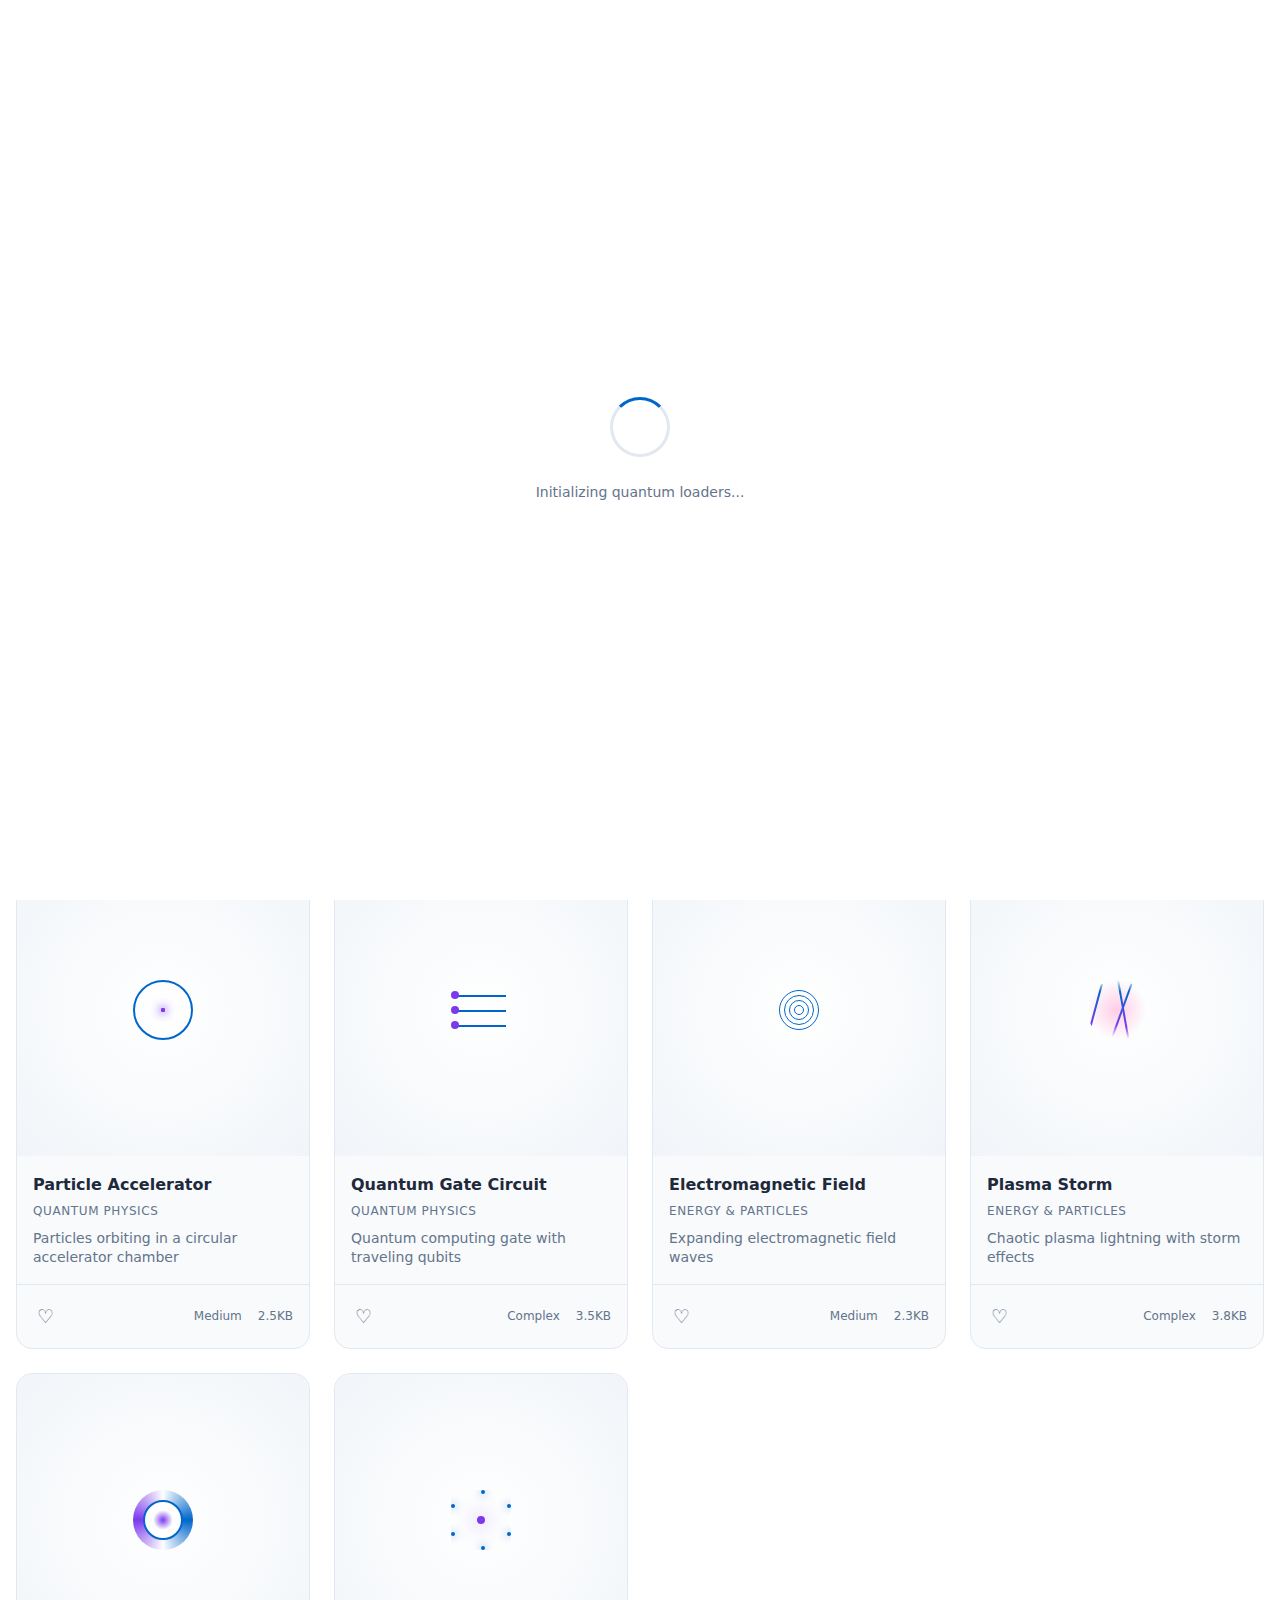
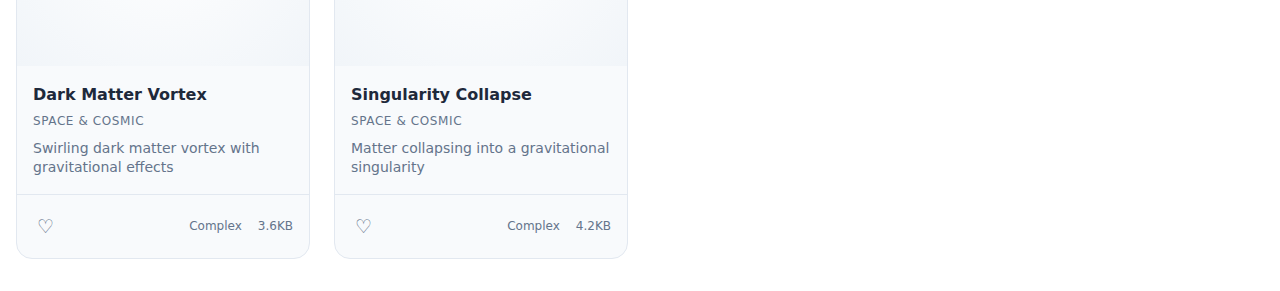
<file: quantum_loaders_catalogue/index.html>
<!DOCTYPE html>
<html lang="en">
<head>
    <meta charset="UTF-8">
    <meta name="viewport" content="width=device-width, initial-scale=1.0">
    <meta name="description" content="Enhanced Quantum Loaders & Spinners Catalogue - Professional CSS animations with advanced controls">
    <title>Quantum Loaders Catalogue</title>
    
    <!-- Performance optimizations -->
    <meta name="color-scheme" content="light dark">
    <link rel="preload" href="css/core.css" as="style">
    <link rel="preload" href="css/themes.css" as="style">
    <link rel="preload" href="js/core.js" as="script">
    
    <!-- Stylesheets -->
    <link rel="stylesheet" href="css/core.css">
    <link rel="stylesheet" href="css/themes.css">
    <link rel="stylesheet" href="css/loaders.css">
    <link rel="stylesheet" href="css/responsive.css">
    
    <!-- CSS containment and GPU acceleration hints -->
    <style>
        .loader-preview {
            contain: layout style paint;
            will-change: transform;
            transform: translateZ(0);
        }
        
        .catalogue-grid {
            contain: layout;
        }
        
        /* Reduced motion support */
        @media (prefers-reduced-motion: reduce) {
            .loader-animation {
                animation-play-state: paused !important;
            }
            
            .respect-motion-preference .loader-animation {
                animation: none !important;
            }
        }
    </style>
</head>
<body class="theme-dark" data-respect-motion="true">
    <!-- Header -->
    <header class="catalogue-header" role="banner">
        <div class="container">
            <h1 class="catalogue-title">
                <span class="quantum-glow">Quantum Loaders</span>
                <span class="subtitle">Professional Animation Catalogue</span>
            </h1>
            
            <!-- Theme and Controls -->
            <div class="header-controls">
                <div class="theme-switcher" role="group" aria-label="Theme selection">
                    <button type="button" class="theme-btn active" data-theme="dark" aria-pressed="true">
                        <span class="sr-only">Dark theme</span>
                        🌙
                    </button>
                    <button type="button" class="theme-btn" data-theme="light" aria-pressed="false">
                        <span class="sr-only">Light theme</span>
                        ☀️
                    </button>
                    <button type="button" class="theme-btn" data-theme="neon" aria-pressed="false">
                        <span class="sr-only">Neon theme</span>
                        ⚡
                    </button>
                </div>
                
                <div class="accessibility-controls">
                    <button type="button" class="control-btn" id="motion-toggle" aria-pressed="false">
                        <span class="sr-only">Toggle reduced motion</span>
                        🎬
                    </button>
                    <button type="button" class="control-btn" id="help-toggle" aria-expanded="false" aria-controls="help-panel">
                        <span class="sr-only">Help</span>
                        ❓
                    </button>
                </div>
            </div>
        </div>
    </header>

    <!-- Help Panel -->
    <aside class="help-panel" id="help-panel" aria-hidden="true" role="complementary">
        <div class="help-content">
            <h2>Keyboard Shortcuts</h2>
            <dl>
                <dt>Space</dt><dd>Play/Pause animations</dd>
                <dt>F</dt><dd>Toggle favorites</dd>
                <dt>E</dt><dd>Export current loader</dd>
                <dt>1-3</dt><dd>Switch themes</dd>
                <dt>Escape</dt><dd>Close panels</dd>
                <dt>Tab</dt><dd>Navigate through loaders</dd>
            </dl>
        </div>
    </aside>

    <!-- Search and Filters -->
    <section class="search-section" role="search">
        <div class="container">
            <div class="search-filters">
                <div class="search-input-group">
                    <label for="search-input" class="sr-only">Search loaders</label>
                    <input type="search" 
                           id="search-input" 
                           class="search-input" 
                           placeholder="Search quantum loaders..."
                           aria-describedby="search-results-count">
                    <button type="button" class="search-clear" aria-label="Clear search">✕</button>
                </div>
                
                <div class="filter-controls">
                    <select id="category-filter" class="filter-select" aria-label="Filter by category">
                        <option value="">All Categories</option>
                        <option value="quantum">Quantum Physics</option>
                        <option value="bio">Biological</option>
                        <option value="tech">Technology</option>
                        <option value="space">Space & Cosmic</option>
                        <option value="energy">Energy & Particles</option>
                    </select>
                    
                    <select id="complexity-filter" class="filter-select" aria-label="Filter by complexity">
                        <option value="">All Complexities</option>
                        <option value="simple">Simple</option>
                        <option value="medium">Medium</option>
                        <option value="complex">Complex</option>
                    </select>
                </div>
                
                <div class="results-info">
                    <span id="search-results-count" aria-live="polite">10 loaders found</span>
                </div>
            </div>
        </div>
    </section>

    <!-- Global Animation Controls -->
    <section class="global-controls" aria-label="Global animation controls">
        <div class="container">
            <div class="control-panel">
                <div class="playback-controls">
                    <button type="button" class="control-btn primary" id="global-play-pause" aria-pressed="false">
                        <span class="btn-icon">⏸️</span>
                        <span class="btn-text">Pause All</span>
                    </button>
                    <button type="button" class="control-btn" id="global-reset">
                        <span class="btn-icon">↺</span>
                        <span class="btn-text">Reset</span>
                    </button>
                </div>
                
                <div class="speed-control">
                    <label for="global-speed">Speed: <span id="speed-value">1x</span></label>
                    <input type="range" 
                           id="global-speed" 
                           class="speed-slider" 
                           min="0.25" 
                           max="3" 
                           step="0.25" 
                           value="1"
                           aria-valuemin="0.25"
                           aria-valuemax="3"
                           aria-valuenow="1">
                </div>
                
                <div class="view-controls">
                    <button type="button" class="control-btn" id="grid-view" aria-pressed="true">
                        <span class="sr-only">Grid view</span>
                        ⚏
                    </button>
                    <button type="button" class="control-btn" id="list-view" aria-pressed="false">
                        <span class="sr-only">List view</span>
                        ☰
                    </button>
                </div>
            </div>
        </div>
    </section>

    <!-- Main Content -->
    <main class="catalogue-main" role="main">
        <div class="container">
            <!-- Favorites Section -->
            <section class="favorites-section" id="favorites-section" style="display: none;">
                <h2>Your Favorites</h2>
                <div class="favorites-grid" id="favorites-grid">
                    <!-- Favorites will be populated by JavaScript -->
                </div>
            </section>

            <!-- Loaders Grid -->
            <section class="loaders-section">
                <div class="catalogue-grid" id="loaders-grid" role="grid" aria-label="Quantum loaders collection">
                    <!-- Loaders will be populated by JavaScript -->
                </div>
            </section>
        </div>
    </main>

    <!-- Loader Detail Modal -->
    <dialog class="loader-modal" id="loader-modal" aria-labelledby="modal-title">
        <div class="modal-content">
            <header class="modal-header">
                <h2 id="modal-title">Loader Details</h2>
                <button type="button" class="modal-close" aria-label="Close modal">✕</button>
            </header>
            
            <div class="modal-body">
                <div class="modal-preview">
                    <div class="preview-container" id="modal-preview-container">
                        <!-- Preview will be populated by JavaScript -->
                    </div>
                    
                    <div class="preview-controls">
                        <select id="preview-background" aria-label="Preview background">
                            <option value="transparent">Transparent</option>
                            <option value="dark">Dark</option>
                            <option value="light">Light</option>
                            <option value="colored">Colored</option>
                        </select>
                    </div>
                </div>
                
                <div class="modal-details">
                    <div class="loader-info">
                        <h3>Properties</h3>
                        <dl class="properties-list">
                            <dt>Category:</dt><dd id="modal-category">-</dd>
                            <dt>Complexity:</dt><dd id="modal-complexity">-</dd>
                            <dt>File Size:</dt><dd id="modal-size">-</dd>
                            <dt>Browser Support:</dt><dd id="modal-support">-</dd>
                        </dl>
                    </div>
                    
                    <div class="customization-panel">
                        <h3>Customization</h3>
                        <div class="custom-controls">
                            <label for="custom-size">Size: <span id="custom-size-value">50px</span></label>
                            <input type="range" id="custom-size" min="20" max="200" value="50">
                            
                            <label for="custom-speed">Speed: <span id="custom-speed-value">1x</span></label>
                            <input type="range" id="custom-speed" min="0.25" max="3" step="0.25" value="1">
                            
                            <label for="custom-color">Color:</label>
                            <input type="color" id="custom-color" value="#00ff88">
                        </div>
                    </div>
                </div>
            </div>
            
            <footer class="modal-footer">
                <div class="modal-actions">
                    <button type="button" class="btn secondary" id="favorite-toggle">
                        <span class="btn-icon">♡</span>
                        <span class="btn-text">Add to Favorites</span>
                    </button>
                    <button type="button" class="btn secondary" id="copy-css">
                        <span class="btn-icon">📋</span>
                        <span class="btn-text">Copy CSS</span>
                    </button>
                    <button type="button" class="btn secondary" id="copy-svg">
                        <span class="btn-icon">🎨</span>
                        <span class="btn-text">Copy SVG</span>
                    </button>
                    <button type="button" class="btn primary" id="export-loader">
                        <span class="btn-icon">📦</span>
                        <span class="btn-text">Export</span>
                    </button>
                </div>
            </footer>
        </div>
    </dialog>

    <!-- Code Export Modal -->
    <dialog class="code-modal" id="code-modal" aria-labelledby="code-modal-title">
        <div class="modal-content">
            <header class="modal-header">
                <h2 id="code-modal-title">Export Code</h2>
                <button type="button" class="modal-close" aria-label="Close modal">✕</button>
            </header>
            
            <div class="modal-body">
                <div class="export-options">
                    <div class="export-formats">
                        <label><input type="radio" name="export-format" value="html" checked> Standalone HTML</label>
                        <label><input type="radio" name="export-format" value="css"> CSS Only</label>
                        <label><input type="radio" name="export-format" value="react"> React Component</label>
                        <label><input type="radio" name="export-format" value="vue"> Vue Component</label>
                        <label><input type="radio" name="export-format" value="angular"> Angular Component</label>
                        <label><input type="radio" name="export-format" value="svg"> SVG Animation</label>
                    </div>
                </div>
                
                <div class="code-preview">
                    <pre><code id="export-code-content" class="language-css"></code></pre>
                </div>
            </div>
            
            <footer class="modal-footer">
                <button type="button" class="btn secondary" id="copy-export-code">
                    <span class="btn-icon">📋</span>
                    <span class="btn-text">Copy Code</span>
                </button>
                <button type="button" class="btn primary" id="download-export">
                    <span class="btn-icon">⬇️</span>
                    <span class="btn-text">Download</span>
                </button>
            </footer>
        </div>
    </dialog>

    <!-- Performance Monitor -->
    <div class="performance-monitor" id="performance-monitor" style="display: none;">
        <div class="monitor-content">
            <div class="metric">
                <span class="metric-label">FPS:</span>
                <span class="metric-value" id="fps-value">60</span>
            </div>
            <div class="metric">
                <span class="metric-label">Memory:</span>
                <span class="metric-value" id="memory-value">-</span>
            </div>
            <div class="metric">
                <span class="metric-label">GPU:</span>
                <span class="metric-value" id="gpu-value">Active</span>
            </div>
        </div>
    </div>

    <!-- Loading State -->
    <div class="initial-loader" id="initial-loader">
        <div class="quantum-spinner"></div>
        <p>Initializing quantum loaders...</p>
    </div>

    <!-- JavaScript -->
    <script src="js/core.js"></script>
    <script src="js/loaders-data.js"></script>
    <script src="js/animations.js"></script>
    <script src="js/export.js"></script>
    <script src="js/accessibility.js"></script>
    <script src="js/performance.js"></script>
    <script src="js/app.js"></script>
</body>
</html>
</file>
<file: quantum_loaders_catalogue/css/core.css>
/* Core CSS Framework for Quantum Loaders Catalogue */

/* CSS Custom Properties for Theme System */
:root {
  /* Base typography */
  --font-family-primary: 'Segoe UI', system-ui, -apple-system, sans-serif;
  --font-family-mono: 'Consolas', 'Monaco', 'Courier New', monospace;
  
  /* Spacing scale */
  --spacing-xs: 0.25rem;
  --spacing-sm: 0.5rem;
  --spacing-md: 1rem;
  --spacing-lg: 1.5rem;
  --spacing-xl: 2rem;
  --spacing-2xl: 3rem;
  
  /* Border radius */
  --radius-sm: 0.25rem;
  --radius-md: 0.5rem;
  --radius-lg: 1rem;
  --radius-full: 9999px;
  
  /* Shadows */
  --shadow-sm: 0 1px 2px 0 rgba(0, 0, 0, 0.05);
  --shadow-md: 0 4px 6px -1px rgba(0, 0, 0, 0.1);
  --shadow-lg: 0 10px 15px -3px rgba(0, 0, 0, 0.1);
  --shadow-xl: 0 20px 25px -5px rgba(0, 0, 0, 0.1);
  
  /* Z-index scale */
  --z-dropdown: 1000;
  --z-modal: 2000;
  --z-toast: 3000;
  --z-tooltip: 4000;
  
  /* Animation timing */
  --transition-fast: 150ms ease-out;
  --transition-base: 250ms ease-out;
  --transition-slow: 350ms ease-out;
  
  /* Grid and layout */
  --container-max-width: 1400px;
  --grid-gap: var(--spacing-lg);
  --grid-min-width: 280px;
}

/* Reset and base styles */
*,
*::before,
*::after {
  box-sizing: border-box;
  margin: 0;
  padding: 0;
}

html {
  font-size: 16px;
  scroll-behavior: smooth;
}

body {
  font-family: var(--font-family-primary);
  line-height: 1.6;
  color: var(--color-text-primary);
  background-color: var(--color-bg-primary);
  transition: background-color var(--transition-base), color var(--transition-base);
  overflow-x: hidden;
}

/* Screen reader only content */
.sr-only {
  position: absolute;
  width: 1px;
  height: 1px;
  padding: 0;
  margin: -1px;
  overflow: hidden;
  clip: rect(0, 0, 0, 0);
  white-space: nowrap;
  border: 0;
}

/* Focus management */
:focus-visible {
  outline: 2px solid var(--color-accent-primary);
  outline-offset: 2px;
  border-radius: var(--radius-sm);
}

/* Container utility */
.container {
  width: 100%;
  max-width: var(--container-max-width);
  margin: 0 auto;
  padding: 0 var(--spacing-md);
}

/* Header styles */
.catalogue-header {
  position: sticky;
  top: 0;
  z-index: var(--z-dropdown);
  background: var(--color-bg-header);
  backdrop-filter: blur(10px);
  border-bottom: 1px solid var(--color-border-primary);
  padding: var(--spacing-lg) 0;
}

.catalogue-header .container {
  display: flex;
  align-items: center;
  justify-content: space-between;
  gap: var(--spacing-lg);
}

.catalogue-title {
  font-size: clamp(1.5rem, 4vw, 2.5rem);
  font-weight: 700;
  line-height: 1.2;
}

.quantum-glow {
  background: linear-gradient(135deg, var(--color-accent-primary), var(--color-accent-secondary));
  background-clip: text;
  -webkit-background-clip: text;
  color: transparent;
  filter: drop-shadow(0 0 20px var(--color-accent-primary));
}

.subtitle {
  display: block;
  font-size: 0.75rem;
  font-weight: 400;
  color: var(--color-text-secondary);
  margin-top: var(--spacing-xs);
}

.header-controls {
  display: flex;
  align-items: center;
  gap: var(--spacing-md);
}

/* Theme switcher */
.theme-switcher {
  display: flex;
  gap: var(--spacing-xs);
  padding: var(--spacing-xs);
  background: var(--color-bg-secondary);
  border-radius: var(--radius-full);
  border: 1px solid var(--color-border-primary);
}

.theme-btn {
  display: flex;
  align-items: center;
  justify-content: center;
  width: 2.5rem;
  height: 2.5rem;
  border: none;
  border-radius: var(--radius-full);
  background: transparent;
  font-size: 1.2rem;
  cursor: pointer;
  transition: all var(--transition-fast);
  position: relative;
}

.theme-btn:hover {
  background: var(--color-bg-hover);
  transform: scale(1.05);
}

.theme-btn.active {
  background: var(--color-accent-primary);
  color: var(--color-text-inverse);
  transform: scale(1.1);
}

.theme-btn.active::after {
  content: '';
  position: absolute;
  inset: -2px;
  border-radius: var(--radius-full);
  background: linear-gradient(135deg, var(--color-accent-primary), var(--color-accent-secondary));
  z-index: -1;
  opacity: 0.5;
  filter: blur(4px);
}

/* Control buttons */
.control-btn {
  display: flex;
  align-items: center;
  gap: var(--spacing-xs);
  padding: var(--spacing-sm) var(--spacing-md);
  border: 1px solid var(--color-border-primary);
  border-radius: var(--radius-md);
  background: var(--color-bg-secondary);
  color: var(--color-text-primary);
  font-size: 0.875rem;
  cursor: pointer;
  transition: all var(--transition-fast);
  white-space: nowrap;
}

.control-btn:hover {
  background: var(--color-bg-hover);
  border-color: var(--color-border-hover);
  transform: translateY(-1px);
}

.control-btn.primary {
  background: var(--color-accent-primary);
  color: var(--color-text-inverse);
  border-color: var(--color-accent-primary);
}

.control-btn.primary:hover {
  background: var(--color-accent-hover);
  border-color: var(--color-accent-hover);
}

.accessibility-controls {
  display: flex;
  gap: var(--spacing-xs);
}

.accessibility-controls .control-btn {
  width: 2.5rem;
  height: 2.5rem;
  padding: 0;
  border-radius: var(--radius-full);
}

/* Help panel */
.help-panel {
  position: absolute;
  top: 100%;
  right: 0;
  width: 320px;
  max-width: 90vw;
  background: var(--color-bg-modal);
  border: 1px solid var(--color-border-primary);
  border-radius: var(--radius-lg);
  box-shadow: var(--shadow-xl);
  padding: var(--spacing-lg);
  z-index: var(--z-dropdown);
  opacity: 0;
  visibility: hidden;
  transform: translateY(-10px);
  transition: all var(--transition-base);
}

.help-panel[aria-hidden="false"] {
  opacity: 1;
  visibility: visible;
  transform: translateY(0);
}

.help-panel h2 {
  margin-bottom: var(--spacing-md);
  font-size: 1.125rem;
  color: var(--color-text-primary);
}

.help-panel dl {
  display: grid;
  grid-template-columns: auto 1fr;
  gap: var(--spacing-xs) var(--spacing-md);
}

.help-panel dt {
  font-family: var(--font-family-mono);
  font-size: 0.75rem;
  font-weight: 600;
  color: var(--color-accent-primary);
  background: var(--color-bg-secondary);
  padding: var(--spacing-xs);
  border-radius: var(--radius-sm);
  text-align: center;
}

.help-panel dd {
  font-size: 0.875rem;
  color: var(--color-text-secondary);
  align-self: center;
}

/* Search section */
.search-section {
  padding: var(--spacing-xl) 0;
  background: var(--color-bg-secondary);
  border-bottom: 1px solid var(--color-border-primary);
}

.search-filters {
  display: grid;
  grid-template-columns: 1fr auto auto;
  gap: var(--spacing-lg);
  align-items: center;
}

.search-input-group {
  position: relative;
  max-width: 500px;
}

.search-input {
  width: 100%;
  padding: var(--spacing-md) var(--spacing-lg);
  padding-right: 3rem;
  border: 1px solid var(--color-border-primary);
  border-radius: var(--radius-lg);
  background: var(--color-bg-primary);
  color: var(--color-text-primary);
  font-size: 1rem;
  transition: all var(--transition-fast);
}

.search-input:focus {
  border-color: var(--color-accent-primary);
  box-shadow: 0 0 0 3px var(--color-accent-primary-alpha);
}

.search-clear {
  position: absolute;
  right: var(--spacing-md);
  top: 50%;
  transform: translateY(-50%);
  width: 1.5rem;
  height: 1.5rem;
  border: none;
  border-radius: var(--radius-full);
  background: var(--color-bg-hover);
  color: var(--color-text-secondary);
  font-size: 0.75rem;
  cursor: pointer;
  opacity: 0;
  transition: all var(--transition-fast);
}

.search-input:not(:placeholder-shown) + .search-clear {
  opacity: 1;
}

.search-clear:hover {
  background: var(--color-accent-primary);
  color: var(--color-text-inverse);
}

.filter-controls {
  display: flex;
  gap: var(--spacing-md);
}

.filter-select {
  padding: var(--spacing-sm) var(--spacing-md);
  border: 1px solid var(--color-border-primary);
  border-radius: var(--radius-md);
  background: var(--color-bg-primary);
  color: var(--color-text-primary);
  font-size: 0.875rem;
  cursor: pointer;
  min-width: 150px;
}

.results-info {
  font-size: 0.875rem;
  color: var(--color-text-secondary);
  white-space: nowrap;
}

/* Global controls */
.global-controls {
  padding: var(--spacing-lg) 0;
  background: var(--color-bg-tertiary);
  border-bottom: 1px solid var(--color-border-primary);
}

.control-panel {
  display: flex;
  align-items: center;
  justify-content: space-between;
  gap: var(--spacing-lg);
  flex-wrap: wrap;
}

.playback-controls {
  display: flex;
  gap: var(--spacing-sm);
}

.speed-control {
  display: flex;
  align-items: center;
  gap: var(--spacing-md);
  font-size: 0.875rem;
  color: var(--color-text-secondary);
}

.speed-slider {
  width: 120px;
  height: 4px;
  border-radius: var(--radius-full);
  background: var(--color-bg-secondary);
  outline: none;
  cursor: pointer;
}

.speed-slider::-webkit-slider-thumb {
  appearance: none;
  width: 16px;
  height: 16px;
  border-radius: var(--radius-full);
  background: var(--color-accent-primary);
  cursor: pointer;
  box-shadow: var(--shadow-sm);
}

.speed-slider::-moz-range-thumb {
  width: 16px;
  height: 16px;
  border-radius: var(--radius-full);
  background: var(--color-accent-primary);
  cursor: pointer;
  border: none;
  box-shadow: var(--shadow-sm);
}

.view-controls {
  display: flex;
  gap: var(--spacing-xs);
}

.view-controls .control-btn {
  width: 2.5rem;
  height: 2.5rem;
  padding: 0;
  border-radius: var(--radius-md);
}

/* Main content */
.catalogue-main {
  min-height: 60vh;
  padding: var(--spacing-xl) 0;
}

.favorites-section {
  margin-bottom: var(--spacing-2xl);
}

.favorites-section h2 {
  margin-bottom: var(--spacing-lg);
  font-size: 1.5rem;
  color: var(--color-text-primary);
}

/* Grid layouts */
.catalogue-grid,
.favorites-grid {
  display: grid;
  grid-template-columns: repeat(auto-fill, minmax(var(--grid-min-width), 1fr));
  gap: var(--grid-gap);
  contain: layout;
}

/* Loader preview cards */
.loader-card {
  display: flex;
  flex-direction: column;
  background: var(--color-bg-secondary);
  border: 1px solid var(--color-border-primary);
  border-radius: var(--radius-lg);
  overflow: hidden;
  transition: all var(--transition-base);
  cursor: pointer;
  contain: layout style paint;
}

.loader-card:hover {
  border-color: var(--color-accent-primary);
  transform: translateY(-2px);
  box-shadow: var(--shadow-lg);
}

.loader-card:focus-visible {
  border-color: var(--color-accent-primary);
  box-shadow: 0 0 0 3px var(--color-accent-primary-alpha);
}

.loader-preview {
  position: relative;
  height: 200px;
  background: var(--color-bg-preview);
  display: flex;
  align-items: center;
  justify-content: center;
  overflow: hidden;
  contain: layout style paint;
  will-change: transform;
  transform: translateZ(0);
}

.loader-animation {
  width: 60px;
  height: 60px;
  transition: transform var(--transition-base);
}

.loader-card:hover .loader-animation {
  transform: scale(1.1);
}

.loader-info {
  padding: var(--spacing-md);
  flex: 1;
}

.loader-title {
  font-size: 1rem;
  font-weight: 600;
  color: var(--color-text-primary);
  margin-bottom: var(--spacing-xs);
}

.loader-category {
  font-size: 0.75rem;
  color: var(--color-text-secondary);
  text-transform: uppercase;
  letter-spacing: 0.05em;
  margin-bottom: var(--spacing-sm);
}

.loader-description {
  font-size: 0.875rem;
  color: var(--color-text-secondary);
  line-height: 1.4;
}

.loader-actions {
  display: flex;
  justify-content: space-between;
  align-items: center;
  padding: var(--spacing-md);
  border-top: 1px solid var(--color-border-primary);
}

.favorite-btn {
  background: none;
  border: none;
  font-size: 1.2rem;
  cursor: pointer;
  color: var(--color-text-secondary);
  transition: all var(--transition-fast);
  padding: var(--spacing-xs);
  border-radius: var(--radius-full);
}

.favorite-btn:hover {
  color: var(--color-accent-primary);
  transform: scale(1.1);
}

.favorite-btn.active {
  color: var(--color-accent-primary);
}

.loader-stats {
  display: flex;
  gap: var(--spacing-md);
  font-size: 0.75rem;
  color: var(--color-text-secondary);
}

/* Modal styles */
dialog {
  border: none;
  border-radius: var(--radius-lg);
  padding: 0;
  background: transparent;
  max-width: 90vw;
  max-height: 90vh;
}

dialog::backdrop {
  background: rgba(0, 0, 0, 0.8);
  backdrop-filter: blur(4px);
}

.modal-content {
  background: var(--color-bg-modal);
  border-radius: var(--radius-lg);
  box-shadow: var(--shadow-xl);
  max-height: 90vh;
  overflow: hidden;
  display: flex;
  flex-direction: column;
}

.modal-header {
  display: flex;
  justify-content: space-between;
  align-items: center;
  padding: var(--spacing-lg);
  border-bottom: 1px solid var(--color-border-primary);
}

.modal-header h2 {
  font-size: 1.25rem;
  color: var(--color-text-primary);
}

.modal-close {
  background: none;
  border: none;
  font-size: 1.5rem;
  cursor: pointer;
  color: var(--color-text-secondary);
  padding: var(--spacing-xs);
  border-radius: var(--radius-full);
  transition: all var(--transition-fast);
}

.modal-close:hover {
  color: var(--color-text-primary);
  background: var(--color-bg-hover);
}

.modal-body {
  flex: 1;
  overflow-y: auto;
  padding: var(--spacing-lg);
}

.modal-footer {
  padding: var(--spacing-lg);
  border-top: 1px solid var(--color-border-primary);
  background: var(--color-bg-secondary);
}

.modal-actions {
  display: flex;
  gap: var(--spacing-sm);
  justify-content: flex-end;
  flex-wrap: wrap;
}

/* Button components */
.btn {
  display: inline-flex;
  align-items: center;
  gap: var(--spacing-xs);
  padding: var(--spacing-sm) var(--spacing-md);
  border: 1px solid var(--color-border-primary);
  border-radius: var(--radius-md);
  background: var(--color-bg-secondary);
  color: var(--color-text-primary);
  font-size: 0.875rem;
  font-weight: 500;
  text-decoration: none;
  cursor: pointer;
  transition: all var(--transition-fast);
  white-space: nowrap;
}

.btn:hover {
  background: var(--color-bg-hover);
  border-color: var(--color-border-hover);
  transform: translateY(-1px);
}

.btn.primary {
  background: var(--color-accent-primary);
  color: var(--color-text-inverse);
  border-color: var(--color-accent-primary);
}

.btn.primary:hover {
  background: var(--color-accent-hover);
  border-color: var(--color-accent-hover);
}

.btn.secondary {
  background: transparent;
  color: var(--color-text-primary);
}

.btn-icon {
  font-size: 1rem;
}

/* Performance monitor */
.performance-monitor {
  position: fixed;
  top: var(--spacing-lg);
  right: var(--spacing-lg);
  background: var(--color-bg-modal);
  border: 1px solid var(--color-border-primary);
  border-radius: var(--radius-md);
  padding: var(--spacing-sm);
  font-family: var(--font-family-mono);
  font-size: 0.75rem;
  z-index: var(--z-toast);
  backdrop-filter: blur(10px);
}

.monitor-content {
  display: flex;
  gap: var(--spacing-md);
}

.metric {
  display: flex;
  flex-direction: column;
  align-items: center;
  gap: var(--spacing-xs);
}

.metric-label {
  color: var(--color-text-secondary);
}

.metric-value {
  color: var(--color-accent-primary);
  font-weight: 600;
}

/* Initial loader */
.initial-loader {
  position: fixed;
  inset: 0;
  background: var(--color-bg-primary);
  display: flex;
  flex-direction: column;
  align-items: center;
  justify-content: center;
  z-index: var(--z-modal);
  transition: opacity var(--transition-slow);
}

.initial-loader.hidden {
  opacity: 0;
  pointer-events: none;
}

.quantum-spinner {
  width: 60px;
  height: 60px;
  border: 3px solid var(--color-border-primary);
  border-top: 3px solid var(--color-accent-primary);
  border-radius: 50%;
  animation: quantum-spin 1s linear infinite;
  margin-bottom: var(--spacing-lg);
}

@keyframes quantum-spin {
  to {
    transform: rotate(360deg);
  }
}

.initial-loader p {
  color: var(--color-text-secondary);
  font-size: 0.875rem;
}

/* Responsive design */
@media (max-width: 768px) {
  :root {
    --grid-min-width: 240px;
    --grid-gap: var(--spacing-md);
  }
  
  .catalogue-header .container {
    flex-direction: column;
    gap: var(--spacing-md);
  }
  
  .search-filters {
    grid-template-columns: 1fr;
    gap: var(--spacing-md);
  }
  
  .control-panel {
    flex-direction: column;
    align-items: stretch;
    gap: var(--spacing-md);
  }
  
  .modal-content {
    max-height: 95vh;
  }
  
  .modal-actions {
    justify-content: stretch;
  }
  
  .modal-actions .btn {
    flex: 1;
    justify-content: center;
  }
}

@media (max-width: 480px) {
  .container {
    padding: 0 var(--spacing-sm);
  }
  
  .loader-preview {
    height: 150px;
  }
  
  .loader-animation {
    width: 40px;
    height: 40px;
  }
}

/* Print styles */
@media print {
  .catalogue-header,
  .search-section,
  .global-controls,
  .performance-monitor,
  .modal-content {
    display: none !important;
  }
  
  .catalogue-grid {
    grid-template-columns: repeat(2, 1fr);
    gap: var(--spacing-md);
  }
  
  .loader-card {
    break-inside: avoid;
  }
}

/* High contrast mode support */
@media (prefers-contrast: high) {
  :root {
    --color-border-primary: currentColor;
    --shadow-sm: none;
    --shadow-md: none;
    --shadow-lg: none;
    --shadow-xl: none;
  }
  
  .loader-card:hover {
    box-shadow: none;
    border-width: 2px;
  }
}
</file>
<file: quantum_loaders_catalogue/css/themes.css>
/* Theme System for Quantum Loaders Catalogue */

/* Dark Theme (Default) */
.theme-dark {
  /* Background colors */
  --color-bg-primary: #0a0e1a;
  --color-bg-secondary: #141b2e;
  --color-bg-tertiary: #1a2332;
  --color-bg-header: rgba(10, 14, 26, 0.95);
  --color-bg-modal: #1a2332;
  --color-bg-preview: #0f1419;
  --color-bg-hover: #253347;
  
  /* Text colors */
  --color-text-primary: #e2e8f0;
  --color-text-secondary: #94a3b8;
  --color-text-inverse: #0a0e1a;
  
  /* Accent colors */
  --color-accent-primary: #00ff88;
  --color-accent-secondary: #00d4ff;
  --color-accent-hover: #00e67a;
  --color-accent-primary-alpha: rgba(0, 255, 136, 0.2);
  
  /* Border colors */
  --color-border-primary: #2d3748;
  --color-border-hover: #4a5568;
  
  /* Special effects */
  --glow-primary: 0 0 20px var(--color-accent-primary);
  --glow-secondary: 0 0 30px var(--color-accent-secondary);
}

/* Light Theme */
.theme-light {
  /* Background colors */
  --color-bg-primary: #ffffff;
  --color-bg-secondary: #f8fafc;
  --color-bg-tertiary: #f1f5f9;
  --color-bg-header: rgba(255, 255, 255, 0.95);
  --color-bg-modal: #ffffff;
  --color-bg-preview: #f9fafb;
  --color-bg-hover: #e2e8f0;
  
  /* Text colors */
  --color-text-primary: #1e293b;
  --color-text-secondary: #64748b;
  --color-text-inverse: #ffffff;
  
  /* Accent colors */
  --color-accent-primary: #0066cc;
  --color-accent-secondary: #7c3aed;
  --color-accent-hover: #0052a3;
  --color-accent-primary-alpha: rgba(0, 102, 204, 0.1);
  
  /* Border colors */
  --color-border-primary: #e2e8f0;
  --color-border-hover: #cbd5e1;
  
  /* Special effects */
  --glow-primary: 0 0 15px rgba(0, 102, 204, 0.3);
  --glow-secondary: 0 0 20px rgba(124, 58, 237, 0.3);
  
  /* Shadows for light theme */
  --shadow-sm: 0 1px 2px 0 rgba(0, 0, 0, 0.1);
  --shadow-md: 0 4px 6px -1px rgba(0, 0, 0, 0.15);
  --shadow-lg: 0 10px 15px -3px rgba(0, 0, 0, 0.15);
  --shadow-xl: 0 20px 25px -5px rgba(0, 0, 0, 0.15);
}

/* Neon Theme */
.theme-neon {
  /* Background colors */
  --color-bg-primary: #000000;
  --color-bg-secondary: #111111;
  --color-bg-tertiary: #1a1a1a;
  --color-bg-header: rgba(0, 0, 0, 0.95);
  --color-bg-modal: #111111;
  --color-bg-preview: #0a0a0a;
  --color-bg-hover: #2a0a2a;
  
  /* Text colors */
  --color-text-primary: #ffffff;
  --color-text-secondary: #cccccc;
  --color-text-inverse: #000000;
  
  /* Accent colors */
  --color-accent-primary: #ff0080;
  --color-accent-secondary: #00ffff;
  --color-accent-hover: #e6006b;
  --color-accent-primary-alpha: rgba(255, 0, 128, 0.3);
  
  /* Border colors */
  --color-border-primary: #333333;
  --color-border-hover: #555555;
  
  /* Special effects */
  --glow-primary: 0 0 30px var(--color-accent-primary), 0 0 60px var(--color-accent-primary);
  --glow-secondary: 0 0 30px var(--color-accent-secondary), 0 0 60px var(--color-accent-secondary);
}

/* Theme-specific enhancements */

/* Dark theme quantum glow effect */
.theme-dark .quantum-glow {
  text-shadow: var(--glow-primary);
  animation: quantum-pulse 3s ease-in-out infinite;
}

/* Light theme subtle glow */
.theme-light .quantum-glow {
  text-shadow: var(--glow-primary);
}

/* Neon theme intense effects */
.theme-neon .quantum-glow {
  text-shadow: var(--glow-primary);
  animation: neon-flicker 2s linear infinite alternate;
}

/* Neon theme specific animations */
.theme-neon .loader-card {
  border: 1px solid var(--color-accent-primary);
  box-shadow: inset 0 0 20px rgba(255, 0, 128, 0.1);
}

.theme-neon .loader-card:hover {
  box-shadow: 
    inset 0 0 20px rgba(255, 0, 128, 0.2),
    0 0 30px var(--color-accent-primary),
    0 0 60px var(--color-accent-primary);
  border-color: var(--color-accent-secondary);
}

.theme-neon .control-btn.primary {
  box-shadow: 0 0 20px var(--color-accent-primary);
}

.theme-neon .control-btn.primary:hover {
  box-shadow: 0 0 30px var(--color-accent-primary), 0 0 60px var(--color-accent-primary);
}

/* Theme transition animations */
@keyframes quantum-pulse {
  0%, 100% { 
    filter: drop-shadow(0 0 20px var(--color-accent-primary)); 
  }
  50% { 
    filter: drop-shadow(0 0 40px var(--color-accent-primary)) drop-shadow(0 0 60px var(--color-accent-secondary)); 
  }
}

@keyframes neon-flicker {
  0%, 18%, 22%, 25%, 53%, 57%, 100% {
    text-shadow: 
      0 0 4px var(--color-accent-primary),
      0 0 11px var(--color-accent-primary),
      0 0 19px var(--color-accent-primary),
      0 0 40px var(--color-accent-primary),
      0 0 80px var(--color-accent-primary);
  }
  
  20%, 24%, 55% {
    text-shadow: 
      0 0 2px var(--color-accent-primary),
      0 0 5px var(--color-accent-primary);
  }
}

/* Theme-specific loader preview backgrounds */
.theme-dark .loader-preview {
  background: radial-gradient(circle at center, #1a2332 0%, #0f1419 100%);
}

.theme-light .loader-preview {
  background: radial-gradient(circle at center, #ffffff 0%, #f1f5f9 100%);
}

.theme-neon .loader-preview {
  background: radial-gradient(circle at center, #1a0a1a 0%, #000000 100%);
  border: 1px solid rgba(255, 0, 128, 0.2);
}

/* Theme-specific search input styling */
.theme-neon .search-input {
  border: 1px solid var(--color-accent-primary);
  box-shadow: inset 0 0 20px rgba(255, 0, 128, 0.1);
}

.theme-neon .search-input:focus {
  box-shadow: 
    inset 0 0 20px rgba(255, 0, 128, 0.2),
    0 0 20px var(--color-accent-primary);
}

/* Theme-specific modal styling */
.theme-neon .modal-content {
  border: 1px solid var(--color-accent-primary);
  box-shadow: 
    0 0 50px var(--color-accent-primary),
    inset 0 0 30px rgba(255, 0, 128, 0.1);
}

/* Theme-specific performance monitor */
.theme-neon .performance-monitor {
  border: 1px solid var(--color-accent-secondary);
  box-shadow: 0 0 20px rgba(0, 255, 255, 0.3);
}

/* Auto theme based on system preference */
@media (prefers-color-scheme: dark) {
  body:not([class*="theme-"]) {
    /* Apply dark theme variables when no theme is explicitly set */
    --color-bg-primary: #0a0e1a;
    --color-bg-secondary: #141b2e;
    --color-bg-tertiary: #1a2332;
    --color-bg-header: rgba(10, 14, 26, 0.95);
    --color-bg-modal: #1a2332;
    --color-bg-preview: #0f1419;
    --color-bg-hover: #253347;
    --color-text-primary: #e2e8f0;
    --color-text-secondary: #94a3b8;
    --color-text-inverse: #0a0e1a;
    --color-accent-primary: #00ff88;
    --color-accent-secondary: #00d4ff;
    --color-accent-hover: #00e67a;
    --color-accent-primary-alpha: rgba(0, 255, 136, 0.2);
    --color-border-primary: #2d3748;
    --color-border-hover: #4a5568;
  }
}

@media (prefers-color-scheme: light) {
  body:not([class*="theme-"]) {
    /* Apply light theme variables when no theme is explicitly set */
    --color-bg-primary: #ffffff;
    --color-bg-secondary: #f8fafc;
    --color-bg-tertiary: #f1f5f9;
    --color-bg-header: rgba(255, 255, 255, 0.95);
    --color-bg-modal: #ffffff;
    --color-bg-preview: #f9fafb;
    --color-bg-hover: #e2e8f0;
    --color-text-primary: #1e293b;
    --color-text-secondary: #64748b;
    --color-text-inverse: #ffffff;
    --color-accent-primary: #0066cc;
    --color-accent-secondary: #7c3aed;
    --color-accent-hover: #0052a3;
    --color-accent-primary-alpha: rgba(0, 102, 204, 0.1);
    --color-border-primary: #e2e8f0;
    --color-border-hover: #cbd5e1;
  }
}

/* Theme persistence helper */
body[data-theme-persistence="true"] {
  transition: all 0.3s ease;
}

/* Custom scrollbar for dark themes */
.theme-dark ::-webkit-scrollbar {
  width: 8px;
  height: 8px;
}

.theme-dark ::-webkit-scrollbar-track {
  background: var(--color-bg-secondary);
}

.theme-dark ::-webkit-scrollbar-thumb {
  background: var(--color-border-primary);
  border-radius: var(--radius-full);
}

.theme-dark ::-webkit-scrollbar-thumb:hover {
  background: var(--color-border-hover);
}

/* Custom scrollbar for neon theme */
.theme-neon ::-webkit-scrollbar {
  width: 8px;
  height: 8px;
}

.theme-neon ::-webkit-scrollbar-track {
  background: var(--color-bg-secondary);
}

.theme-neon ::-webkit-scrollbar-thumb {
  background: var(--color-accent-primary);
  border-radius: var(--radius-full);
  box-shadow: 0 0 10px var(--color-accent-primary);
}

.theme-neon ::-webkit-scrollbar-thumb:hover {
  box-shadow: 0 0 20px var(--color-accent-primary);
}

/* Firefox scrollbar styling */
.theme-dark,
.theme-neon {
  scrollbar-width: thin;
  scrollbar-color: var(--color-border-primary) var(--color-bg-secondary);
}

/* High contrast adjustments per theme */
@media (prefers-contrast: high) {
  .theme-dark {
    --color-text-primary: #ffffff;
    --color-text-secondary: #cccccc;
    --color-bg-primary: #000000;
    --color-bg-secondary: #111111;
    --color-border-primary: #666666;
  }
  
  .theme-light {
    --color-text-primary: #000000;
    --color-text-secondary: #333333;
    --color-bg-primary: #ffffff;
    --color-bg-secondary: #f0f0f0;
    --color-border-primary: #999999;
  }
  
  .theme-neon {
    --color-text-primary: #ffffff;
    --color-accent-primary: #ff0099;
    --color-accent-secondary: #00ffff;
    --color-border-primary: #666666;
  }
}

/* Reduced motion adjustments */
@media (prefers-reduced-motion: reduce) {
  .quantum-glow {
    animation: none !important;
  }
  
  .theme-neon .quantum-glow {
    animation: none !important;
  }
  
  .theme-dark .quantum-glow {
    animation: none !important;
  }
}
</file>
<file: quantum_loaders_catalogue/css/loaders.css>
/* Quantum Loaders CSS Animations */

/* Base loader classes */
.loader-animation {
  display: inline-block;
  position: relative;
  width: 60px;
  height: 60px;
  box-sizing: border-box;
  contain: strict;
  will-change: transform;
  transform: translateZ(0);
}

/* Performance optimizations */
.loader-animation * {
  box-sizing: border-box;
  will-change: transform, opacity;
}

/* 1. Quantum Tunnel Loader */
.quantum-tunnel {
  width: 60px;
  height: 60px;
  position: relative;
  overflow: hidden;
  border-radius: 50%;
}

.quantum-tunnel::before,
.quantum-tunnel::after {
  content: '';
  position: absolute;
  border: 2px solid var(--color-accent-primary);
  border-radius: 50%;
  top: 50%;
  left: 50%;
  transform: translate(-50%, -50%);
  animation: tunnel-expand 2s linear infinite;
}

.quantum-tunnel::after {
  animation-delay: -1s;
  border-color: var(--color-accent-secondary);
}

@keyframes tunnel-expand {
  0% {
    width: 0;
    height: 0;
    opacity: 1;
  }
  100% {
    width: 60px;
    height: 60px;
    opacity: 0;
  }
}

/* 2. DNA Sequencer */
.dna-sequencer {
  width: 60px;
  height: 60px;
  position: relative;
}

.dna-sequencer::before,
.dna-sequencer::after {
  content: '';
  position: absolute;
  width: 4px;
  height: 60px;
  background: linear-gradient(to bottom, 
    var(--color-accent-primary) 0%, 
    transparent 50%, 
    var(--color-accent-secondary) 100%);
  left: 50%;
  transform: translateX(-50%);
  animation: dna-twist 2s ease-in-out infinite;
}

.dna-sequencer::after {
  animation-delay: -1s;
  transform: translateX(-50%) rotateY(90deg);
}

.dna-sequencer .dna-base {
  position: absolute;
  width: 20px;
  height: 2px;
  background: var(--color-accent-primary);
  left: 50%;
  transform: translateX(-50%);
  animation: dna-base-pulse 1s ease-in-out infinite;
}

.dna-sequencer .dna-base:nth-child(1) { top: 10px; animation-delay: 0s; }
.dna-sequencer .dna-base:nth-child(2) { top: 25px; animation-delay: 0.2s; }
.dna-sequencer .dna-base:nth-child(3) { top: 40px; animation-delay: 0.4s; }

@keyframes dna-twist {
  0%, 100% { transform: translateX(-50%) rotateX(0deg); }
  50% { transform: translateX(-50%) rotateX(180deg); }
}

@keyframes dna-base-pulse {
  0%, 100% { opacity: 0.3; width: 15px; }
  50% { opacity: 1; width: 25px; }
}

/* 3. Holographic Cube */
.holographic-cube {
  width: 50px;
  height: 50px;
  position: relative;
  transform-style: preserve-3d;
  animation: cube-rotate 3s linear infinite;
  margin: 5px;
}

.holographic-cube .face {
  position: absolute;
  width: 50px;
  height: 50px;
  border: 1px solid var(--color-accent-primary);
  background: linear-gradient(45deg, 
    rgba(0, 255, 136, 0.1) 0%, 
    rgba(0, 212, 255, 0.1) 100%);
  backdrop-filter: blur(1px);
}

.holographic-cube .face.front { transform: translateZ(25px); }
.holographic-cube .face.back { transform: translateZ(-25px) rotateY(180deg); }
.holographic-cube .face.right { transform: rotateY(90deg) translateZ(25px); }
.holographic-cube .face.left { transform: rotateY(-90deg) translateZ(25px); }
.holographic-cube .face.top { transform: rotateX(90deg) translateZ(25px); }
.holographic-cube .face.bottom { transform: rotateX(-90deg) translateZ(25px); }

@keyframes cube-rotate {
  0% { transform: rotateX(0) rotateY(0); }
  100% { transform: rotateX(360deg) rotateY(360deg); }
}

/* 4. Energy Sphere */
.energy-sphere {
  width: 60px;
  height: 60px;
  position: relative;
  border-radius: 50%;
  background: radial-gradient(circle at 30% 30%, 
    var(--color-accent-primary) 0%, 
    transparent 70%);
  animation: sphere-pulse 2s ease-in-out infinite;
}

.energy-sphere::before,
.energy-sphere::after {
  content: '';
  position: absolute;
  inset: 0;
  border-radius: 50%;
  border: 2px solid var(--color-accent-secondary);
  border-top-color: transparent;
  border-right-color: transparent;
  animation: energy-ring 1.5s linear infinite;
}

.energy-sphere::after {
  animation-direction: reverse;
  animation-duration: 2.2s;
  border-color: var(--color-accent-primary);
  border-bottom-color: transparent;
  border-left-color: transparent;
}

@keyframes sphere-pulse {
  0%, 100% { 
    box-shadow: 0 0 20px var(--color-accent-primary);
    transform: scale(1);
  }
  50% { 
    box-shadow: 0 0 40px var(--color-accent-primary), 0 0 60px var(--color-accent-secondary);
    transform: scale(1.1);
  }
}

@keyframes energy-ring {
  0% { transform: rotate(0deg); }
  100% { transform: rotate(360deg); }
}

/* 5. Particle Accelerator */
.particle-accelerator {
  width: 60px;
  height: 60px;
  position: relative;
  border: 2px solid var(--color-accent-primary);
  border-radius: 50%;
  overflow: hidden;
}

.particle-accelerator .particle {
  position: absolute;
  width: 4px;
  height: 4px;
  background: var(--color-accent-secondary);
  border-radius: 50%;
  top: 50%;
  left: 50%;
  transform: translate(-50%, -50%);
  animation: particle-orbit 1s linear infinite;
  box-shadow: 0 0 10px var(--color-accent-secondary);
}

.particle-accelerator .particle:nth-child(1) { animation-delay: 0s; }
.particle-accelerator .particle:nth-child(2) { animation-delay: -0.33s; }
.particle-accelerator .particle:nth-child(3) { animation-delay: -0.66s; }

@keyframes particle-orbit {
  0% { 
    transform: translate(-50%, -50%) rotate(0deg) translateX(25px) rotate(0deg);
    opacity: 1;
  }
  100% { 
    transform: translate(-50%, -50%) rotate(360deg) translateX(25px) rotate(-360deg);
    opacity: 1;
  }
}

/* 6. Quantum Gate Circuit */
.quantum-gate {
  width: 60px;
  height: 60px;
  position: relative;
  display: flex;
  align-items: center;
  justify-content: center;
}

.quantum-gate .gate-line {
  position: absolute;
  width: 50px;
  height: 2px;
  background: var(--color-accent-primary);
  animation: gate-pulse 1.5s ease-in-out infinite;
}

.quantum-gate .gate-line:nth-child(1) { top: 15px; animation-delay: 0s; }
.quantum-gate .gate-line:nth-child(2) { top: 30px; animation-delay: 0.3s; }
.quantum-gate .gate-line:nth-child(3) { top: 45px; animation-delay: 0.6s; }

.quantum-gate .quantum-bit {
  position: absolute;
  width: 8px;
  height: 8px;
  background: var(--color-accent-secondary);
  border-radius: 50%;
  animation: bit-travel 2s linear infinite;
}

.quantum-gate .quantum-bit:nth-child(4) { top: 11px; left: 0; }
.quantum-gate .quantum-bit:nth-child(5) { top: 26px; left: 0; animation-delay: -0.5s; }
.quantum-gate .quantum-bit:nth-child(6) { top: 41px; left: 0; animation-delay: -1s; }

@keyframes gate-pulse {
  0%, 100% { opacity: 0.5; box-shadow: none; }
  50% { opacity: 1; box-shadow: 0 0 10px var(--color-accent-primary); }
}

@keyframes bit-travel {
  0% { left: 0; opacity: 1; }
  100% { left: 52px; opacity: 0; }
}

/* 7. Electromagnetic Field */
.electromagnetic-field {
  width: 60px;
  height: 60px;
  position: relative;
}

.electromagnetic-field .field-line {
  position: absolute;
  border: 1px solid var(--color-accent-primary);
  border-radius: 50%;
  animation: field-expand 2s ease-out infinite;
}

.electromagnetic-field .field-line:nth-child(1) {
  top: 25px;
  left: 25px;
  width: 10px;
  height: 10px;
  animation-delay: 0s;
}

.electromagnetic-field .field-line:nth-child(2) {
  top: 20px;
  left: 20px;
  width: 20px;
  height: 20px;
  animation-delay: -0.4s;
}

.electromagnetic-field .field-line:nth-child(3) {
  top: 15px;
  left: 15px;
  width: 30px;
  height: 30px;
  animation-delay: -0.8s;
}

.electromagnetic-field .field-line:nth-child(4) {
  top: 10px;
  left: 10px;
  width: 40px;
  height: 40px;
  animation-delay: -1.2s;
}

@keyframes field-expand {
  0% {
    opacity: 1;
    transform: scale(0.5);
    border-color: var(--color-accent-primary);
  }
  50% {
    border-color: var(--color-accent-secondary);
  }
  100% {
    opacity: 0;
    transform: scale(1.5);
    border-color: var(--color-accent-primary);
  }
}

/* 8. Plasma Storm */
.plasma-storm {
  width: 60px;
  height: 60px;
  position: relative;
  overflow: hidden;
  border-radius: 50%;
  background: radial-gradient(circle at center, 
    rgba(255, 0, 128, 0.2) 0%, 
    transparent 70%);
}

.plasma-storm .lightning {
  position: absolute;
  width: 2px;
  height: 60px;
  background: linear-gradient(to bottom, 
    transparent 0%, 
    var(--color-accent-primary) 20%, 
    var(--color-accent-secondary) 80%, 
    transparent 100%);
  animation: lightning-strike 0.8s ease-in-out infinite;
  transform-origin: top center;
}

.plasma-storm .lightning:nth-child(1) {
  left: 15px;
  animation-delay: 0s;
  transform: rotate(15deg);
}

.plasma-storm .lightning:nth-child(2) {
  left: 30px;
  animation-delay: 0.2s;
  transform: rotate(-10deg);
}

.plasma-storm .lightning:nth-child(3) {
  left: 45px;
  animation-delay: 0.4s;
  transform: rotate(20deg);
}

@keyframes lightning-strike {
  0%, 90%, 100% { opacity: 0; }
  10%, 80% { opacity: 1; }
  20%, 70% { opacity: 0.5; }
  30%, 60% { opacity: 1; }
  40%, 50% { opacity: 0.8; }
}

/* 9. Dark Matter Vortex */
.dark-matter-vortex {
  width: 60px;
  height: 60px;
  position: relative;
  border-radius: 50%;
  background: conic-gradient(from 0deg, 
    transparent 0deg, 
    var(--color-accent-primary) 90deg, 
    transparent 180deg, 
    var(--color-accent-secondary) 270deg, 
    transparent 360deg);
  animation: vortex-spin 2s linear infinite;
}

.dark-matter-vortex::before {
  content: '';
  position: absolute;
  inset: 10px;
  border-radius: 50%;
  background: var(--color-bg-primary);
  border: 2px solid var(--color-accent-primary);
  animation: vortex-inner 1.5s linear infinite reverse;
}

.dark-matter-vortex::after {
  content: '';
  position: absolute;
  inset: 20px;
  border-radius: 50%;
  background: radial-gradient(circle at center, 
    var(--color-accent-secondary) 0%, 
    transparent 70%);
  animation: vortex-core 1s ease-in-out infinite;
}

@keyframes vortex-spin {
  0% { transform: rotate(0deg); }
  100% { transform: rotate(360deg); }
}

@keyframes vortex-inner {
  0% { transform: rotate(0deg) scale(1); }
  100% { transform: rotate(-360deg) scale(1.1); }
}

@keyframes vortex-core {
  0%, 100% { opacity: 0.5; transform: scale(1); }
  50% { opacity: 1; transform: scale(1.2); }
}

/* 10. Singularity Collapse */
.singularity-collapse {
  width: 60px;
  height: 60px;
  position: relative;
  display: flex;
  align-items: center;
  justify-content: center;
}

.singularity-collapse .matter-particle {
  position: absolute;
  width: 4px;
  height: 4px;
  background: var(--color-accent-primary);
  border-radius: 50%;
  animation: collapse-inward 3s ease-in-out infinite;
  box-shadow: 0 0 8px var(--color-accent-primary);
}

.singularity-collapse .matter-particle:nth-child(1) {
  top: 0;
  left: 50%;
  animation-delay: 0s;
}

.singularity-collapse .matter-particle:nth-child(2) {
  top: 14px;
  right: 0;
  animation-delay: 0.2s;
}

.singularity-collapse .matter-particle:nth-child(3) {
  bottom: 14px;
  right: 0;
  animation-delay: 0.4s;
}

.singularity-collapse .matter-particle:nth-child(4) {
  bottom: 0;
  left: 50%;
  animation-delay: 0.6s;
}

.singularity-collapse .matter-particle:nth-child(5) {
  bottom: 14px;
  left: 0;
  animation-delay: 0.8s;
}

.singularity-collapse .matter-particle:nth-child(6) {
  top: 14px;
  left: 0;
  animation-delay: 1s;
}

.singularity-collapse::after {
  content: '';
  position: absolute;
  width: 8px;
  height: 8px;
  background: var(--color-accent-secondary);
  border-radius: 50%;
  animation: singularity-pulse 1.5s ease-in-out infinite;
  box-shadow: 0 0 20px var(--color-accent-secondary);
}

@keyframes collapse-inward {
  0% { 
    transform: translate(-50%, -50%) scale(1);
    opacity: 1;
  }
  70% { 
    transform: translate(-50%, -50%) scale(0.1);
    opacity: 0.8;
  }
  100% { 
    transform: translate(-50%, -50%) scale(1);
    opacity: 1;
  }
}

@keyframes singularity-pulse {
  0%, 100% { 
    transform: scale(1);
    box-shadow: 0 0 20px var(--color-accent-secondary);
  }
  50% { 
    transform: scale(1.5);
    box-shadow: 0 0 40px var(--color-accent-secondary), 0 0 60px var(--color-accent-primary);
  }
}

/* Speed control classes */
.speed-0-25 { animation-duration: calc(var(--base-duration, 2s) * 4) !important; }
.speed-0-5 { animation-duration: calc(var(--base-duration, 2s) * 2) !important; }
.speed-0-75 { animation-duration: calc(var(--base-duration, 2s) * 1.33) !important; }
.speed-1 { animation-duration: var(--base-duration, 2s) !important; }
.speed-1-25 { animation-duration: calc(var(--base-duration, 2s) * 0.8) !important; }
.speed-1-5 { animation-duration: calc(var(--base-duration, 2s) * 0.67) !important; }
.speed-1-75 { animation-duration: calc(var(--base-duration, 2s) * 0.57) !important; }
.speed-2 { animation-duration: calc(var(--base-duration, 2s) * 0.5) !important; }
.speed-2-5 { animation-duration: calc(var(--base-duration, 2s) * 0.4) !important; }
.speed-3 { animation-duration: calc(var(--base-duration, 2s) * 0.33) !important; }

/* Paused state */
.animation-paused .loader-animation,
.animation-paused .loader-animation *,
.animation-paused .loader-animation::before,
.animation-paused .loader-animation::after {
  animation-play-state: paused !important;
}

/* Size variations */
.loader-size-small { 
  width: 30px; 
  height: 30px; 
  transform: scale(0.5);
}

.loader-size-medium { 
  width: 60px; 
  height: 60px; 
  transform: scale(1);
}

.loader-size-large { 
  width: 90px; 
  height: 90px; 
  transform: scale(1.5);
}

.loader-size-xlarge { 
  width: 120px; 
  height: 120px; 
  transform: scale(2);
}

/* Custom color support */
.loader-animation[data-color] {
  --color-accent-primary: var(--custom-color, #00ff88);
  --color-accent-secondary: var(--custom-color-secondary, #00d4ff);
}

/* Reduced motion support */
@media (prefers-reduced-motion: reduce) {
  .loader-animation,
  .loader-animation *,
  .loader-animation::before,
  .loader-animation::after {
    animation-duration: 0.01ms !important;
    animation-iteration-count: 1 !important;
    transition-duration: 0.01ms !important;
  }
  
  .respect-motion-preference .loader-animation,
  .respect-motion-preference .loader-animation *,
  .respect-motion-preference .loader-animation::before,
  .respect-motion-preference .loader-animation::after {
    animation: none !important;
  }
}

/* GPU acceleration hints */
.loader-animation,
.loader-animation *,
.loader-animation::before,
.loader-animation::after {
  transform: translateZ(0);
  backface-visibility: hidden;
  perspective: 1000px;
}

/* Performance optimizations for complex loaders */
.holographic-cube {
  perspective: 200px;
}

.dark-matter-vortex {
  transform: translateZ(0);
  backface-visibility: hidden;
}

.particle-accelerator {
  isolation: isolate;
}

/* Containment optimizations */
.loader-animation {
  contain: layout style paint;
}
</file>
<file: quantum_loaders_catalogue/css/responsive.css>
/* Responsive Design for Quantum Loaders Catalogue */

/* Mobile-first approach with progressive enhancement */

/* Extra small devices (phones, 320px and up) */
@media (max-width: 479px) {
  :root {
    --spacing-md: 0.75rem;
    --spacing-lg: 1rem;
    --spacing-xl: 1.5rem;
    --grid-min-width: 200px;
    --grid-gap: var(--spacing-md);
  }
  
  .container {
    padding: 0 var(--spacing-sm);
  }
  
  /* Header adjustments */
  .catalogue-header {
    padding: var(--spacing-md) 0;
  }
  
  .catalogue-header .container {
    flex-direction: column;
    gap: var(--spacing-sm);
    text-align: center;
  }
  
  .catalogue-title {
    font-size: 1.5rem;
  }
  
  .subtitle {
    font-size: 0.65rem;
  }
  
  /* Compact theme switcher */
  .theme-switcher {
    gap: var(--spacing-xs);
  }
  
  .theme-btn {
    width: 2rem;
    height: 2rem;
    font-size: 1rem;
  }
  
  /* Stack header controls */
  .header-controls {
    flex-direction: column;
    gap: var(--spacing-sm);
    width: 100%;
    align-items: center;
  }
  
  /* Search section mobile layout */
  .search-section {
    padding: var(--spacing-lg) 0;
  }
  
  .search-filters {
    grid-template-columns: 1fr;
    gap: var(--spacing-sm);
  }
  
  .search-input-group {
    max-width: none;
  }
  
  .filter-controls {
    flex-direction: column;
    gap: var(--spacing-sm);
  }
  
  .filter-select {
    min-width: auto;
    width: 100%;
  }
  
  /* Global controls mobile layout */
  .global-controls {
    padding: var(--spacing-md) 0;
  }
  
  .control-panel {
    flex-direction: column;
    gap: var(--spacing-sm);
    align-items: stretch;
  }
  
  .playback-controls {
    justify-content: center;
  }
  
  .speed-control {
    justify-content: space-between;
    width: 100%;
  }
  
  .view-controls {
    justify-content: center;
  }
  
  /* Grid adjustments */
  .catalogue-grid,
  .favorites-grid {
    grid-template-columns: 1fr 1fr;
    gap: var(--spacing-sm);
  }
  
  /* Loader card mobile optimizations */
  .loader-preview {
    height: 120px;
  }
  
  .loader-animation {
    width: 40px;
    height: 40px;
  }
  
  .loader-info {
    padding: var(--spacing-sm);
  }
  
  .loader-title {
    font-size: 0.875rem;
  }
  
  .loader-category {
    font-size: 0.65rem;
  }
  
  .loader-description {
    font-size: 0.75rem;
    line-height: 1.3;
  }
  
  .loader-actions {
    padding: var(--spacing-sm);
  }
  
  .loader-stats {
    font-size: 0.65rem;
    gap: var(--spacing-sm);
  }
  
  /* Modal mobile adjustments */
  .modal-content {
    max-width: 95vw;
    max-height: 95vh;
    margin: auto;
  }
  
  .modal-header,
  .modal-body,
  .modal-footer {
    padding: var(--spacing-md);
  }
  
  .modal-actions {
    flex-direction: column;
    gap: var(--spacing-sm);
  }
  
  .modal-actions .btn {
    justify-content: center;
    width: 100%;
  }
  
  /* Help panel mobile */
  .help-panel {
    width: 90vw;
    max-width: none;
    left: 50%;
    right: auto;
    transform: translateX(-50%);
  }
  
  .help-panel[aria-hidden="false"] {
    transform: translateX(-50%) translateY(0);
  }
  
  /* Performance monitor mobile */
  .performance-monitor {
    top: auto;
    bottom: var(--spacing-sm);
    right: var(--spacing-sm);
    font-size: 0.65rem;
  }
  
  .monitor-content {
    flex-direction: column;
    gap: var(--spacing-xs);
  }
}

/* Small devices (landscape phones, 480px and up) */
@media (min-width: 480px) and (max-width: 767px) {
  :root {
    --grid-min-width: 220px;
  }
  
  .catalogue-grid,
  .favorites-grid {
    grid-template-columns: repeat(2, 1fr);
  }
  
  .search-filters {
    grid-template-columns: 1fr auto;
    gap: var(--spacing-md);
  }
  
  .filter-controls {
    flex-direction: row;
    gap: var(--spacing-sm);
  }
  
  .control-panel {
    flex-direction: row;
    flex-wrap: wrap;
    justify-content: space-between;
  }
  
  .loader-preview {
    height: 150px;
  }
  
  .loader-animation {
    width: 50px;
    height: 50px;
  }
}

/* Medium devices (tablets, 768px and up) */
@media (min-width: 768px) and (max-width: 991px) {
  :root {
    --grid-min-width: 240px;
  }
  
  .catalogue-grid,
  .favorites-grid {
    grid-template-columns: repeat(3, 1fr);
  }
  
  .catalogue-header .container {
    flex-direction: row;
  }
  
  .header-controls {
    flex-direction: row;
  }
  
  .search-filters {
    grid-template-columns: 1fr auto auto;
  }
  
  .modal-content {
    max-width: 80vw;
  }
  
  .modal-actions {
    flex-direction: row;
    justify-content: flex-end;
  }
  
  .modal-actions .btn {
    width: auto;
  }
}

/* Large devices (desktops, 992px and up) */
@media (min-width: 992px) and (max-width: 1199px) {
  :root {
    --grid-min-width: 260px;
  }
  
  .catalogue-grid,
  .favorites-grid {
    grid-template-columns: repeat(4, 1fr);
  }
  
  .modal-content {
    max-width: 70vw;
  }
}

/* Extra large devices (large desktops, 1200px and up) */
@media (min-width: 1200px) {
  :root {
    --grid-min-width: 280px;
  }
  
  .catalogue-grid,
  .favorites-grid {
    grid-template-columns: repeat(5, 1fr);
  }
  
  .modal-content {
    max-width: 60vw;
  }
}

/* Ultra-wide screens (1400px and up) */
@media (min-width: 1400px) {
  .catalogue-grid,
  .favorites-grid {
    grid-template-columns: repeat(6, 1fr);
  }
}

/* Touch device optimizations */
@media (hover: none) and (pointer: coarse) {
  /* Increase touch targets */
  .theme-btn,
  .control-btn,
  .favorite-btn {
    min-width: 44px;
    min-height: 44px;
  }
  
  /* Remove hover effects on touch devices */
  .loader-card:hover {
    transform: none;
    box-shadow: var(--shadow-md);
  }
  
  .loader-card:hover .loader-animation {
    transform: none;
  }
  
  /* Simplify interactions */
  .theme-btn:hover,
  .control-btn:hover {
    transform: none;
  }
  
  /* Larger tap areas for modal close */
  .modal-close {
    min-width: 44px;
    min-height: 44px;
  }
  
  /* Optimize search input for touch */
  .search-input {
    padding: var(--spacing-lg);
    font-size: 16px; /* Prevent zoom on iOS */
  }
}

/* High DPI displays */
@media (-webkit-min-device-pixel-ratio: 2), (min-resolution: 192dpi) {
  .loader-animation {
    image-rendering: -webkit-optimize-contrast;
    image-rendering: crisp-edges;
  }
}

/* Landscape orientation adjustments */
@media (orientation: landscape) and (max-height: 600px) {
  .catalogue-header {
    padding: var(--spacing-sm) 0;
  }
  
  .search-section,
  .global-controls {
    padding: var(--spacing-sm) 0;
  }
  
  .catalogue-main {
    padding: var(--spacing-lg) 0;
  }
  
  .modal-content {
    max-height: 85vh;
  }
  
  .help-panel {
    max-height: 80vh;
    overflow-y: auto;
  }
}

/* Print-specific responsive adjustments */
@media print {
  .catalogue-grid {
    grid-template-columns: repeat(3, 1fr) !important;
    gap: var(--spacing-md) !important;
  }
  
  .loader-card {
    break-inside: avoid;
    page-break-inside: avoid;
  }
  
  .loader-preview {
    height: 100px;
  }
  
  .loader-animation {
    width: 30px;
    height: 30px;
  }
}

/* Accessibility: Large text support */
@media (min-width: 1px) {
  html[data-font-size="large"] {
    font-size: 18px;
  }
  
  html[data-font-size="larger"] {
    font-size: 20px;
  }
  
  html[data-font-size="largest"] {
    font-size: 24px;
  }
}

/* Dark mode media query adjustments */
@media (prefers-color-scheme: dark) and (max-width: 768px) {
  .performance-monitor {
    background: rgba(26, 35, 50, 0.95);
    backdrop-filter: blur(10px);
  }
}

/* Reduced motion with responsive considerations */
@media (prefers-reduced-motion: reduce) and (max-width: 768px) {
  .loader-card {
    transition: none;
  }
  
  .theme-btn,
  .control-btn {
    transition: none;
  }
  
  .modal-content {
    animation: none;
  }
}

/* Container queries for modern browsers */
@supports (container-type: inline-size) {
  .loader-card {
    container-type: inline-size;
  }
  
  @container (max-width: 200px) {
    .loader-info {
      padding: var(--spacing-xs);
    }
    
    .loader-title {
      font-size: 0.75rem;
    }
    
    .loader-description {
      display: none;
    }
  }
  
  @container (max-width: 150px) {
    .loader-category {
      display: none;
    }
    
    .loader-stats {
      display: none;
    }
  }
}

/* Aspect ratio adjustments */
@supports (aspect-ratio: 1) {
  .loader-preview {
    aspect-ratio: 1;
    height: auto;
  }
}

/* Grid auto-fit with minimum size constraints */
@supports (grid-template-columns: repeat(auto-fit, minmax(250px, 1fr))) {
  @media (min-width: 768px) {
    .catalogue-grid,
    .favorites-grid {
      grid-template-columns: repeat(auto-fit, minmax(var(--grid-min-width), 1fr));
    }
  }
}

/* Flexible gap support */
@supports (gap: 1rem) {
  .search-filters,
  .control-panel,
  .modal-actions {
    gap: var(--grid-gap);
  }
}

/* Custom scrollbar for mobile */
@media (max-width: 768px) {
  ::-webkit-scrollbar {
    width: 4px;
    height: 4px;
  }
  
  ::-webkit-scrollbar-track {
    background: transparent;
  }
  
  ::-webkit-scrollbar-thumb {
    background: var(--color-border-primary);
    border-radius: var(--radius-full);
  }
}

/* Safe area insets for devices with notches */
@supports (padding: max(0px)) {
  .catalogue-header {
    padding-left: max(var(--spacing-md), env(safe-area-inset-left));
    padding-right: max(var(--spacing-md), env(safe-area-inset-right));
  }
  
  .container {
    padding-left: max(var(--spacing-md), env(safe-area-inset-left));
    padding-right: max(var(--spacing-md), env(safe-area-inset-right));
  }
  
  .performance-monitor {
    right: max(var(--spacing-lg), env(safe-area-inset-right));
    bottom: max(var(--spacing-lg), env(safe-area-inset-bottom));
  }
}

/* Viewport units with fallbacks */
@supports (height: 100dvh) {
  .modal-content {
    max-height: 90dvh;
  }
  
  .initial-loader {
    height: 100dvh;
  }
}

/* Interaction media queries for better UX */
@media (pointer: fine) {
  .loader-card {
    cursor: pointer;
  }
  
  .theme-btn:hover,
  .control-btn:hover {
    transform: scale(1.05);
  }
}

@media (pointer: coarse) {
  .loader-card {
    cursor: default;
  }
  
  /* Larger spacing for touch interfaces */
  .modal-actions {
    gap: var(--spacing-md);
  }
  
  .control-panel {
    gap: var(--spacing-lg);
  }
}
</file>
